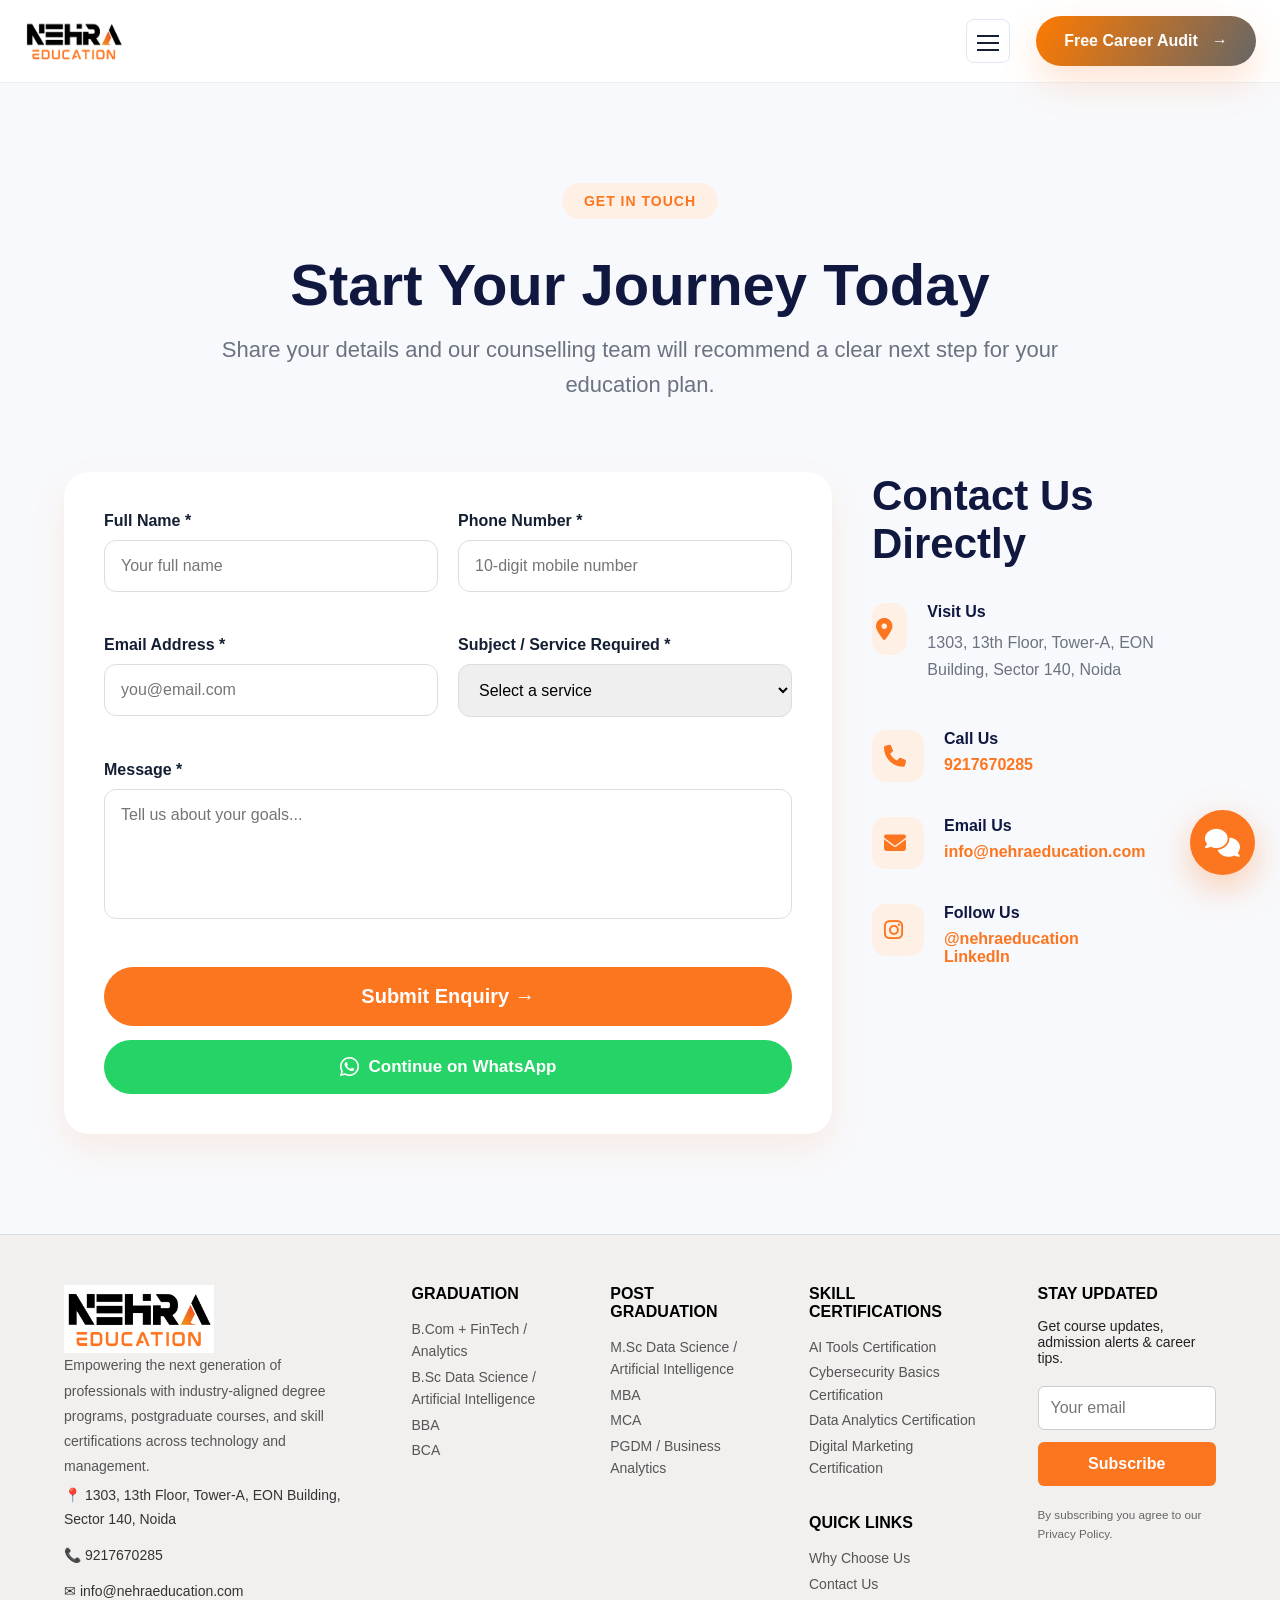
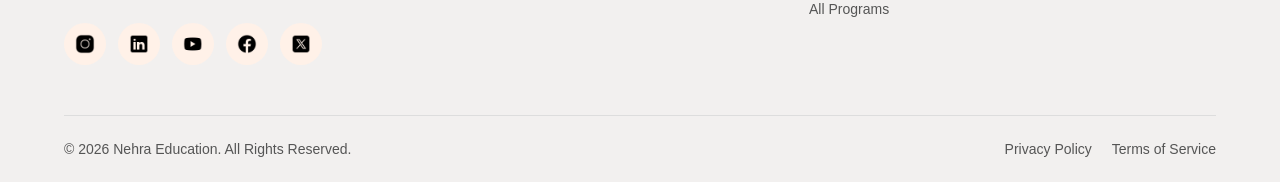
<file: Contact-us/index.html>
<!DOCTYPE html>
<html lang="en">
  <head>
    <meta charset="UTF-8" />
    <meta name="viewport" content="width=device-width, initial-scale=1.0" />
    <title>Contact Us | Nehra Education</title>
    <link rel="preconnect" href="https://images.unsplash.com" />
    <link rel="stylesheet" href="../css/styles.css" />
	<link rel="stylesheet" href="../css/con1001.css" />
	<link rel="stylesheet" href="https://cdnjs.cloudflare.com/ajax/libs/font-awesome/6.5.1/css/all.min.css">
      <link rel="stylesheet" href="../css/responsive.css" />
  </head>
  <body data-page="contact">
    <header class="site-header">
      <nav class="navbar" aria-label="Primary navigation">
        <a class="brand" href="../index.html" aria-label="Nehra Education">
			<img src="../images/logo.png" alt="logo" width="100">
		</a>
        <button class="menu-toggle" type="button" aria-label="Open menu" aria-expanded="false"><span></span><span></span><span></span></button>
        <div class="nav-links" id="navLinks">
          <a href="../India Online Admission/index.html" data-nav="online">India Online Admission</a>
          <a href="../India Campus Admission/index.html" data-nav="campus">India Campus Admission</a>
          <a href="../Abroad Admission/index.html" data-nav="abroad">Abroad Admission</a>
          <a href="../Career Guidance/index.html" data-nav="guidance">Career Guidance</a>
          <a href="../Why-us/index.html" data-nav="why">Why Us</a>
          <a href="../About-us/index.html" data-nav="about">About Us</a>
          <a href="index.html" data-nav="contact">Contact Us</a>
        </div>
        <div class="header-actions"><a class="audit-btn" href="index.html">Free Career Audit <span aria-hidden="true">&rarr;</span></a></div>
      </nav>
    </header>

    <main>
      <section class="contact-section">

    <!-- Center Heading -->

    <div class="section-heading">

        <span class="badge">GET IN TOUCH</span>

        <h2>Start Your Journey Today</h2>

        <p>
            Share your details and our counselling team will recommend a clear next step for your education plan.
        </p>

    </div>

    <div class="contact-container">

        <!-- Left Form -->

        <div class="form-box">

            <!-- Customer Enquiry Form -->
            <form id="enquiryForm" novalidate>

                <div class="form-row">

                    <div class="input-group">
                        <label for="fullName">Full Name <span aria-hidden="true">*</span></label>
                        <input type="text" id="fullName" name="fullName" placeholder="Your full name" autocomplete="name" required>
                        <small class="field-error" data-error-for="fullName"></small>
                    </div>

                    <div class="input-group">
                        <label for="phone">Phone Number <span aria-hidden="true">*</span></label>
                        <input type="tel" id="phone" name="phone" placeholder="10-digit mobile number" inputmode="tel" autocomplete="tel" required>
                        <small class="field-error" data-error-for="phone"></small>
                    </div>

                </div>

                <div class="form-row">

                    <div class="input-group">
                        <label for="email">Email Address <span aria-hidden="true">*</span></label>
                        <input type="email" id="email" name="email" placeholder="you@email.com" autocomplete="email" required>
                        <small class="field-error" data-error-for="email"></small>
                    </div>

                    <div class="input-group">
                        <label for="subject">Subject / Service Required <span aria-hidden="true">*</span></label>
                        <select id="subject" name="subject" required>
                            <option value="">Select a service</option>
                            <option>India Online Admission</option>
                            <option>India Campus Admission</option>
                            <option>Abroad Admission</option>
                            <option>Career Guidance</option>
                            <option>Free Career Audit</option>
                            <option>Other Enquiry</option>
                        </select>
                        <small class="field-error" data-error-for="subject"></small>
                    </div>

                </div>

                <div class="input-group">

                    <label for="message">Message <span aria-hidden="true">*</span></label>

                    <textarea id="message" name="message" placeholder="Tell us about your goals..." required></textarea>
                    <small class="field-error" data-error-for="message"></small>

                </div>

                <!-- Honeypot (spam protection) -->
                <input type="text" name="_honey" style="display:none" tabindex="-1" autocomplete="off">

                <button type="submit" id="submitBtn">
                    <span class="btn-label">Submit Enquiry →</span>
                    <span class="btn-spinner" aria-hidden="true"></span>
                </button>

                <!-- Live status region -->
                <div id="formStatus" class="form-status" role="status" aria-live="polite"></div>

                <!-- WhatsApp button shown after successful submission -->
                <a id="whatsappBtn" class="whatsapp-btn" href="https://wa.me/919217670285" target="_blank" rel="noopener" hidden>
                    <i class="fa-brands fa-whatsapp"></i>
                    Continue on WhatsApp
                </a>

            </form>

        </div>

        <!-- Right Contact -->

        <div class="contact-info">

            <h3>Contact Us Directly</h3>

            <div class="info-item">

                <div class="icon-box">
                    <i class="fa-solid fa-location-dot"></i>
                </div>

                <div>
                    <h4>Visit Us</h4>
                    <p>
                        1303, 13th Floor, Tower-A,
                        EON Building, Sector 140,
                        Noida
                    </p>
                </div>

            </div>

            <div class="info-item">

                <div class="icon-box">
                    <i class="fa-solid fa-phone"></i>
                </div>

                <div>
                    <h4>Call Us</h4>
                    <a href="tel:+919217670285">9217670285</a>
                </div>

            </div>

            <div class="info-item">

                <div class="icon-box">
                    <i class="fa-solid fa-envelope"></i>
                </div>

                <div>
                    <h4>Email Us</h4>
                    <a href="mailto:info@nehraeducation.com">
                        info@nehraeducation.com
                    </a>
                </div>

            </div>

            <div class="info-item">

                <div class="icon-box">
                    <i class="fa-brands fa-instagram"></i>
                </div>

                <div>
                    <h4>Follow Us</h4>
                    <a href="#">@nehraeducation</a><br>
                    <a href="#">LinkedIn</a>
                </div>

            </div>

        </div>

    </div>
</section>


<div>


<!-- ================= CHATBOT ================= -->

<div class="chatbot">

    <!-- Floating Button -->

    <div class="chat-toggle" id="chatToggle">

        <i class="fas fa-comments"></i>

    </div>

    <!-- Chat Window -->

    <div class="chat-window" id="chatWindow">

        <!-- Header -->

        <div class="chat-header">

            <div class="header-left">

                <div class="bot-avatar">

                    <i class="fas fa-robot"></i>

                </div>

                <div>

                    <h3>Nehra Education</h3>

                    <span>Online</span>

                </div>

            </div>

            <button id="closeChat">

                <i class="fas fa-times"></i>

            </button>

        </div>

        <!-- Chat Body -->

        <div class="chat-body" id="chatBody">

            <div class="bot-message">

                <div class="msg">

                    👋 Hello!

                    <br><br>

                    Welcome to <b>Nehra Education.</b>

                    <br><br>

                    How can i help you 😊?

                </div>

            </div>

        </div>

        <!-- Typing -->

        <div class="typing" id="typing">

            <span></span>

            <span></span>

            <span></span>

        </div>

        <!-- Input -->

        <div class="chat-input">

            <input
            type="text"
            id="userInput"
            placeholder="Type your message...">

            <button id="sendBtn">

                <i class="fas fa-paper-plane"></i>

            </button>

        </div>

    </div>

</div>
</div>
    </main>
    <footer class="footer">
    <div class="footer-container">

        <!-- Company Info -->
        <div class="footer-column company-info">
            <img src="../images/logo.png" alt="logo" width="150">

            <p>
                Empowering the next generation of professionals with
                industry-aligned degree programs, postgraduate courses,
                and skill certifications across technology and management.
            </p>

            <div class="contact-info">
                <p>📍 1303, 13th Floor, Tower-A, EON Building, Sector 140, Noida</p>
                <p>📞 <a href="tel:+919217670285">9217670285</a></p>
				<p>✉ <a href="mailto:info@nehraeducation.com">info@nehraeducation.com</a></p>
            </div>

            <div class="social-icons">
				<a href="https://www.instagram.com/nehraeducation?igsh=MWdvMzFmZ3Vqd3J1ag=="><img src="../images/logo/instagram.png" alt="Instagram"></a>
				<a href="https://www.linkedin.com/company/nehraeducation/"><img src="../images/logo/linkedin.png" alt="LinkedIn"></a>
				<a href="#"><img src="../images/logo/youtube.png" alt="YouTube"></a>
				<a href="#"><img src="../images/logo/facebook.png" alt="Facebook"></a>
				<a href="#"><img src="../images/logo/twitter.png" alt="Twitter"></a>
			</div>
        </div>

        <!-- Graduation -->
        <div class="footer-column">
            <h3>GRADUATION</h3>
            <ul>
                <li>B.Com + FinTech / Analytics</li>
                <li>B.Sc Data Science / Artificial Intelligence</li>
                <li>BBA</li>
                <li>BCA</li>
            </ul>
        </div>

        <!-- Post Graduation -->
        <div class="footer-column">
            <h3>POST GRADUATION</h3>
            <ul>
                <li>M.Sc Data Science / Artificial Intelligence</li>
                <li>MBA</li>
                <li>MCA</li>
                <li>PGDM / Business Analytics</li>
            </ul>
        </div>

        <!-- Skill Certifications -->
        <div class="footer-column">
            <h3>SKILL CERTIFICATIONS</h3>
            <ul>
                <li>AI Tools Certification</li>
                <li>Cybersecurity Basics Certification</li>
                <li>Data Analytics Certification</li>
                <li>Digital Marketing Certification</li>
            </ul>

            <h3 class="quick-title">QUICK LINKS</h3>
            <ul>
                <li><a href="../Why-us/index.html">Why Choose Us</a></li>
                <li><a href="#">Contact Us</a></li>
                <li><a href="#">All Programs</a></li>
            </ul>
        </div>

        <!-- Newsletter -->
        <div class="footer-column">
            <h3>STAY UPDATED</h3>

            <p>
                Get course updates, admission alerts & career tips.
            </p>

            <form class="newsletter-form">
                <input type="email" placeholder="Your email">
                <button type="submit">Subscribe</button>
            </form>

            <small>
                By subscribing you agree to our Privacy Policy.
            </small>
        </div>

    </div>

    <div class="footer-bottom">
        <p>© 2026 Nehra Education. All Rights Reserved.</p>

        <div class="footer-links">
            <a href="#">Privacy Policy</a>
            <a href="#">Terms of Service</a>
        </div>
    </div>
	
	</footer>
	<div class="toast" id="toast" role="status" aria-live="polite"></div>
    <script src="../js/script.js"></script>
    <script src="../js/chatbot.js"></script>
	<script>
		*{
    margin:0;
    padding:0;
    box-sizing:border-box;
}

.admission-section{
    padding:100px 5%;
    background:#f8f9fc;
}

.admission-container{
    max-width:1400px;
    margin:auto;
    display:flex;
    align-items:center;
    gap:60px;
}

/* LEFT */

.admission-left{
    flex:1;
}

.badge{
    display:inline-block;
    background:#fff0e6;
    color:#ff6b00;
    padding:10px 22px;
    border-radius:30px;
    font-size:13px;
    font-weight:600;
    margin-bottom:25px;
}

.admission-left h2{
    font-size:78px;
    line-height:1;
    color:#131d3a;
    margin-bottom:25px;
    font-weight:800;
}

.admission-left p{
    font-size:28px;
    color:#5b6b86;
    line-height:1.6;
    margin-bottom:35px;
}

.service-tags{
    display:flex;
    flex-wrap:wrap;
    gap:15px;
}

.service-tags span{
    background:#eef2f8;
    border:1px solid #d9e1ee;
    padding:15px 25px;
    border-radius:40px;
    font-size:20px;
    font-weight:600;
    color:#24385b;
}

/* RIGHT */

.admission-right{
    flex:1;
    background:#fff;
    padding:40px;
    border-radius:25px;
    box-shadow:0 15px 40px rgba(252,117,31,0.10);
}

.form-row{
    display:flex;
    gap:20px;
    margin-bottom:20px;
}

.input-group{
    flex:1;
}

.input-group label{
    display:block;
    margin-bottom:8px;
    font-weight:600;
    color:#131d3a;
}

input,
select,
textarea{
    width:100%;
    padding:16px;
    border:1px solid #d9dee7;
    border-radius:12px;
    font-size:16px;
}

textarea{
    height:120px;
    resize:none;
    margin-bottom:20px;
}

button{
    width:100%;
    border:none;
    background:#ff6b00;
    color:#fff;
    padding:18px;
    border-radius:50px;
    font-size:20px;
    font-weight:600;
    cursor:pointer;
    transition:.3s;
}

button:hover{
    background:#e85f00;
}

.contact-box{
    margin-top:30px;
    border-top:1px solid #eee;
    padding-top:25px;
}

.contact-item{
    margin-bottom:15px;
    font-size:17px;
    color:#555;
}

.contact-item a{
    color:#ff6b00;
    text-decoration:none;
    font-weight:600;
}

/* RESPONSIVE */

@media(max-width:992px){

    .admission-container{
        flex-direction:column;
    }

    .admission-left h2{
        font-size:55px;
    }

    .admission-left p{
        font-size:22px;
    }

    .form-row{
        flex-direction:column;
    }
}

@media(max-width:576px){

    .admission-left h2{
        font-size:42px;
    }

    .admission-left p{
        font-size:18px;
    }

    .service-tags span{
        font-size:14px;
        padding:12px 18px;
    }

    .admission-right{
        padding:25px;
    }
}
<script>
document.getElementById("enquiryForm")
.addEventListener("submit", function(e){

    e.preventDefault();

    alert("Thank you! Our counsellor will contact you shortly.");

    this.reset();

});
</script>

	</script>
  </body>
</html>
</file>
<file: css/styles.css>
:root {
  --ink: #151f33;
  --muted: #687386;
  --soft: #f4f7fd;
  --paper: #ffffff;
  --line: #dfe6f1;
  --blue: #2f63ee;
  --blue-dark: #244aa8;
  --cyan: #0699c7;
  --purple: #671d73;
  --violet: #8b42ef;
  --mint: #17b59a;
  --orange: #f27b2f;
  --rose: #ef4b71;
  --shadow: 0 22px 48px rgba(32, 45, 76, 0.13);
  --radius: 8px;
}

* {
  box-sizing: border-box;
}

html {
  scroll-behavior: smooth;
}

body {
  margin: 0;
  color: var(--ink);
  background: #ffffff;
  font-family: Inter, ui-sans-serif, system-ui, -apple-system, BlinkMacSystemFont, "Segoe UI", sans-serif;
}

*{
    margin:0;
    padding:0;
    box-sizing:border-box;
}

.footer{
    background:#F2F0EF;
    color:#222;
    padding:50px 5% 25px;
    border-top:1px solid #ddd;
	font-size:14px;
}

.footer-container{
    display:grid;
    grid-template-columns:2fr 1fr 1fr 1.2fr 1.2fr;
    gap:50px;
}

.footer-logo{
    width:220px;
    margin-bottom:25px;
}

.company-info p{
    line-height:1.8;
    color:#555;
    margin-bottom:5px;
}

.contact-info p{
    margin-bottom:12px;
    line-height:1.7;
	color:#333;
}

.contact-info i{
    color:#ff6b00;
    margin-right:8px;
    width:20px;
}

.contact-info a{
    text-decoration:none;
    color:#333;
    transition:.3s;
}

.contact-info a:hover{
    color:#ff7a00;
}

.footer-column h3{
    font-size:16px;
    margin-bottom:15px;
    color:#000;
    font-weight:700;
}

.footer-column ul{
    list-style:none;
}

.footer-column ul li{
    margin-bottom:3px;
    line-height:1.6;
    color:#555;
}

.footer-column ul li a{
    text-decoration:none;
    color:#555;
    transition:.3s;
}

.footer-column ul li a:hover{
    color:#ff7a00;
}

.quick-title{
    margin-top:35px;
}
.social-icons{
    display:flex;
    gap:12px;
    margin-top:20px;
}

.social-icons a{
    width:42px;
    height:42px;
    border-radius:50%;
    background:#fff1e8;
    color:#ff6b00;
    display:flex;
    align-items:center;
    justify-content:center;
    text-decoration:none;
    font-size:18px;
    transition:all .4s ease;
}

.social-icons a:hover{
    background:#ff6b00;
    color:#fff;
    transform:translateY(-5px) rotate(360deg);
    box-shadow:0 10px 25px rgba(255,107,0,.25);
}
.social-icons img{
    width:20px;
    height:20px;
}

.newsletter-form{
    margin:20px 0;
}

.newsletter-form input{
    width:100%;
    padding:12px;
    border:1px solid #ccc;
    border-radius:6px;
    margin-bottom:12px;
    outline:none;
}

.newsletter-form button{
    width:100%;
    padding:13px;
    border:none;
    background:#FC751F;
    color:#fff;
    border-radius:6px;
    cursor:pointer;
    font-size:16px;
    font-weight:600;
}

.newsletter-form button:hover{
    background:#FFA64D;
}

.footer-column small{
    color:#666;
    line-height:1.6;
}

.footer-bottom{
    margin-top:50px;
    padding-top:25px;
    border-top:1px solid #ddd;
    display:flex;
    justify-content:space-between;
    align-items:center;
    flex-wrap:wrap;
    gap:15px;
}

.footer-bottom p{
    color:#555;
}

.footer-links{
    display:flex;
    gap:20px;
}

.footer-links a{
    text-decoration:none;
    color:#555;
}

.footer-links a:hover{
    color:#ff7a00;
}

/* Responsive */
@media(max-width:991px){
    .footer-container{
        grid-template-columns:1fr 1fr;
    }
}

@media(max-width:768px){
    .footer-container{
        grid-template-columns:1fr;
    }

    .footer-bottom{
        flex-direction:column;
        text-align:center;
    }
}


/* ==========================
   PARTNERS SECTION
========================== */

.partners-section{
    background:#ffffff;
    padding:70px 0;
    overflow:hidden;
}

/* Container for side spacing */

.partners-container{
    max-width:1400px;
    margin:auto;
    padding:0 40px;
}

/* Heading */

.section-title{
    text-align:center;
    margin-bottom:50px;
}

.section-title h2{
    font-size:38px;
    font-weight:600;
    color:#111;
    line-height:1.3;
}

/* ==========================
   LOGO SLIDER
========================== */

.slider{
    width:100%;
    overflow:hidden;
    position:relative;
}

.slide-track{
    display:flex;
    align-items:center;
    width:calc(250px * 12);
    animation: scroll 30s linear infinite;
}

.slide{
    width:250px;
    display:flex;
    justify-content:center;
    align-items:center;
}

.slide img{
    max-width:180px;
    height:80px;
    object-fit:contain;
    transition:0.3s ease;
    filter: grayscale(100%);
}

.slide img:hover{
    filter: grayscale(0%);
    transform:scale(1.05);
}

/* Infinite Smooth Animation */

@keyframes scroll{

    0%{
        transform:translateX(0);
    }

    100%{
        transform:translateX(calc(-250px * 6));
    }
}

/* ==========================
   MOBILE RESPONSIVE
========================== */

@media(max-width:768px){

    .partners-container{
        padding:0 20px;
    }

    .section-title h2{
        font-size:26px;
    }

    .slide{
        width:180px;
    }

    .slide img{
        max-width:130px;
        height:60px;
    }

    .slide-track{
        animation: scroll 20s linear infinite;
    }
}


.audit-btn{
    transition: all 0.3s ease;
}

.audit-btn span{
    display:inline-block;
    transition: transform 0.3s ease;
}

.audit-btn:hover{
    transform: translateY(-4px);
}

.audit-btn:hover span{
    transform: translateX(5px);
}

.primary-link{
    transition: all 0.3s ease;
}

.primary-link span{
    display:inline-block;
    transition: transform 0.3s ease;
}

.primary-link:hover{
    transform: translateY(-4px);
}

.primary-link:hover span{
    transform: translateX(5px);
}

button,
input,
select,
textarea {
  font: inherit;
}

a {
  color: inherit;
  text-decoration: none;
}

img {
  display: block;
  max-width: 100%;
}

.site-header {
  position: sticky;
  top: 0;
  z-index: 40;
  background: rgba(255, 255, 255, 0.95);
  border-bottom: 1px solid #eef1f6;
  backdrop-filter: blur(18px);
}

.navbar {
  display: flex;
  align-items: center;
  gap: 26px;
  width: min(1530px, calc(100% - 48px));
  min-height: 92px;
  margin: 0 auto;
}

.brand {
  display: inline-flex;
  align-items: center;
  gap: 10px;
  flex: 0 0 auto;
}

.brand-mark {
  position: relative;
  width: 42px;
  height: 42px;
  border: 3px solid #ff2947;
  transform: rotate(45deg);
}

.brand-mark::before,
.brand-mark::after {
  position: absolute;
  left: 4px;
  right: 4px;
  height: 3px;
  content: "";
  background: var(--blue);
  transform: rotate(-27deg);
}

.brand-mark::before {
  top: 13px;
}

.brand-mark::after {
  top: 22px;
}

.brand-name {
  color: #21418f;
  font-size: 29px;
  font-weight: 900;
  letter-spacing: 0;
}

.nav-links {
  display: flex;
  align-items: center;
  justify-content: center;
  gap: clamp(12px, 1.15vw, 24px);
  flex: 1 1 auto;
}

.nav-links a {
  position: relative;
  color: #202a40;
  font-size: 15px;
  font-weight: 700;
  white-space: nowrap;
}

.nav-links a:hover,
.nav-links a.active {
  color: #FC751F;
}

.nav-links a.active::after {
  position: absolute;
  right: 0;
  bottom: -10px;
  left: 0;
  height: 3px;
  content: "";
  background: #f27b2f;
  border-radius: 999px;
}

.header-actions {
  display: flex;
  align-items: center;
  gap: 16px;
  flex: 0 0 auto;
}

.audit-btn,
.login-btn,
.primary-link,
.secondary-link,
.site-footer a {
  display: inline-flex;
  align-items: center;
  justify-content: center;
  min-height: 50px;
  border-radius: 999px;
  font-weight: 800;
}

.audit-btn,
.primary-link {
  gap: 14px;
  min-width: 220px;
  padding: 0 24px;
  color: #ffffff;
  background: linear-gradient(120deg, #ff7a00, #666666);
  box-shadow: 0 16px 38px rgba(252, 117, 31, 0.20);
}

.login-btn,
.secondary-link {
  min-width: 104px;
  padding: 0 22px;
  color: #252f44;
  background: #ffffff;
  border: 1px solid var(--line);
}

.menu-toggle {
  display: none;
  width: 44px;
  height: 44px;
  padding: 10px;
  background: #ffffff;
  border: 1px solid var(--line);
  border-radius: var(--radius);
  cursor: pointer;
}

.menu-toggle span {
  display: block;
  width: 100%;
  height: 2px;
  margin: 5px 0;
  background: var(--ink);
}

.home-hero {
  min-height: 390px;
  overflow: hidden;
  background:
    radial-gradient(circle at 52% 18%, rgba(58, 96, 178, 0.14), transparent 24%),
    linear-gradient(180deg, #f4f7fd 0%, #ffffff 74%);
}

.hero-inner {
  width: min(1160px, calc(100% - 40px));
  margin: 0 auto;
  padding: 46px 0 32px;
  text-align: center;
}

.eyebrow {
  margin: 0 0 12px;
  color: #ff7a00;
  font-size: 13px;
  font-weight: 900;
  letter-spacing: 0;
  text-transform: uppercase;
}

.home-hero h1 {
  max-width: 1120px;
  margin: 0 auto;
  color: #121c30;
  font-size: clamp(48px, 5.2vw, 70px);
  font-weight: 900;
  line-height: 1.08;
  letter-spacing: 0;
}

.home-hero h1 span {
  color: #ff7a00;
}

.hero-copy {
  max-width: 850px;
  margin: 18px auto 28px;
  color: var(--muted);
  font-size: clamp(18px, 2vw, 24px);
  line-height: 1.45;
}

.search-panel {
  display: grid;
  grid-template-columns: minmax(240px, 1fr) 220px 128px;
  gap: 10px;
  align-items: center;
  width: min(1030px, 100%);
  min-height: 74px;
  margin: 0 auto;
  padding: 7px 8px 7px 26px;
  background: #ffffff;
  border: 1px solid #e2e7f0;
  border-radius: 999px;
  box-shadow: var(--shadow);
}

.location-field {
  display: flex;
  align-items: center;
  gap: 18px;
  min-width: 0;
}

.pin-icon {
  display: inline-flex;
  width: 30px;
  height: 30px;
  color: #9ba5b5;
  flex: 0 0 auto;
}

.pin-icon svg {
  width: 100%;
  height: 100%;
  fill: none;
  stroke: currentColor;
  stroke-width: 2.1;
}

.search-panel input,
.search-panel select {
  width: 100%;
  min-width: 0;
  color: var(--ink);
  background: transparent;
  border: 0;
  outline: 0;
  font-size: 20px;
  font-weight: 700;
}

.search-panel input::placeholder {
  color: #9aa4b3;
}

.type-field {
  padding-left: 18px;
  border-left: 1px solid var(--line);
}

.search-panel button,
.planner-card button,
.contact-form button {
  min-height: 56px;
  color: #ffffff;
  background: #ff7a00;
  border: 0;
  border-radius: 999px;
  cursor: pointer;
  font-size: 18px;
  font-weight: 850;
}

.city-row {
  display: flex;
  flex-wrap: wrap;
  align-items: center;
  justify-content: center;
  gap: 12px 14px;
  margin-top: 34px;
}

.city-row strong {
  color: #99a2b3;
  font-size: 15px;
  text-transform: uppercase;
}

.city-row button {
  min-height: 32px;
  padding: 0 22px;
  color: #4d5869;
  background: #ffffff;
  border: 1px solid #dce2ec;
  border-radius: 999px;
  box-shadow: 0 8px 17px rgba(33, 44, 68, 0.09);
  cursor: pointer;
  font-size: 15px;
}

.mentor-rail {
  width: 100%;
  overflow: hidden;
  padding: 12px 0 30px;
  background: #ffffff;
  mask-image: linear-gradient(90deg, transparent 0, #000000 8%, #000000 92%, transparent 100%);
}

.mentor-track {
  display: flex;
  align-items: center;
  justify-content: center;
  gap: clamp(42px, 5.8vw, 95px);
  min-width: 1530px;
}

.mentor-card {
  display: flex;
  align-items: center;
  gap: 14px;
  min-width: 230px;
}

.mentor-card img {
  width: 58px;
  height: 58px;
  border: 3px solid #ffffff;
  border-radius: 50%;
  box-shadow: 0 8px 24px rgba(34, 46, 75, 0.14);
  object-fit: cover;
}

.mentor-card h2 {
  margin: 0 0 6px;
  color: #30384a;
  font-size: 16px;
}

.mentor-card span {
  display: inline-flex;
  align-items: center;
  gap: 8px;
  padding: 3px 8px;
  color: #3861b8;
  background: #fffdf7;
  border: 1px solid #e8dfd2;
  border-radius: 6px;
  font-size: 12px;
  font-weight: 800;
}

.mentor-card b {
  color: #f8b400;
}

.faded {
  opacity: 0.28;
}

.audience-section {
  width: min(1540px, calc(100% - 48px));
  margin: 0 auto;
  padding-bottom: 74px;
}

.audience-tabs {
  display: flex;
  align-items: center;
  justify-content: center;
  gap: 14px;
  width: min(640px, 100%);
  min-height: 68px;
  margin: 0 auto 30px;
  padding: 8px;
  background: #ffffff;
  border: 1px solid var(--line);
  border-radius: 999px;
  box-shadow: 0 17px 38px rgba(32, 45, 76, 0.14);
}

.tab {
  min-width: 180px;
  min-height: 50px;
  color: #253047;
  background: transparent;
  border: 0;
  border-radius: 999px;
  cursor: pointer;
  font-size: 16px;
  font-weight: 900;
  text-transform: uppercase;
}

.tab.active {
  color: #ffffff;
  background: #FC751F;
}

.service-grid {
  display: grid;
  grid-template-columns: repeat(6, minmax(0, 1fr));
  gap: 20px;
}

.service-card {
  position: relative;
  display: grid;
  justify-items: center;
  align-content: center;
  min-height: 176px;
  padding: 32px 18px 22px;
  background: var(--paper);
  border: 1px solid #dfe5ee;
  border-radius: 16px;
  box-shadow: 0 18px 38px rgba(32, 45, 76, 0.08);
  text-align: center;
  transition: transform 180ms ease, box-shadow 180ms ease;
}

.service-card:hover {
  transform: translateY(-4px);
  box-shadow: 0 24px 52px rgba(32, 45, 76, 0.14);
}

.service-card.is-hidden {
  display: none;
}

.pill {
  position: absolute;
  top: 12px;
  right: 12px;
  padding: 5px 10px;
  color: #8aa0d6;
  background: #ffffff;
  border: 1px solid #e7ebf2;
  border-radius: 999px;
  box-shadow: 0 7px 15px rgba(32, 45, 76, 0.08);
  font-size: 12px;
  font-weight: 800;
}

.service-icon {
  display: grid;
  width: 48px;
  height: 48px;
  place-items: center;
  margin-bottom: 14px;
  border-radius: 17px;
  font-size: 14px;
  font-weight: 950;
  box-shadow: 0 7px 16px rgba(32, 45, 76, 0.13);
}

.blue {
  color: #2563eb;
  background: #dbeafe;
}

.violet {
  color: #9333ea;
  background: #f1ddff;
}

.mint {
  color: #0f9f8d;
  background: #ccfbf1;
}

.sky {
  color: #0284c7;
  background: #d7f1ff;
}

.orange {
  color: #ea580c;
  background: #ffedd5;
}

.rose {
  color: #e11d48;
  background: #ffe0ea;
}

.service-card h2 {
  margin: 0 0 8px;
  color: #384153;
  font-size: 18px;
}

.service-card p {
  margin: 0;
  color: var(--muted);
  font-size: 13px;
  line-height: 1.45;
}

.empty-result {
  margin: 22px 0 0;
  color: #d33554;
  font-weight: 800;
  text-align: center;
}

.planner-band,
.split-showcase,
.page-hero,
.page-section,
.process-section,
.contact-layout {
  width: min(1180px, calc(100% - 48px));
  margin: 0 auto 74px;
}

.planner-band {
  display: grid;
  grid-template-columns: 0.8fr 1.2fr;
  gap: 28px;
  align-items: center;
  padding: 38px;
  background: #faf3ed;
  border: 1px solid #f0e4da;
  border-radius: 18px;
}

.planner-copy h2,
.split-showcase h2,
.page-hero h1,
.section-heading h2,
.process-section h2,
.contact-copy h1,
.about-copy h2 {
  margin: 0;
  color: #172033;
  font-size: clamp(34px, 3.8vw, 58px);
  line-height: 1.08;
  letter-spacing: 0;
}

.planner-copy p:last-child,
.split-showcase p,
.page-hero p,
.about-copy p,
.contact-copy p {
  color: var(--muted);
  font-size: 18px;
  line-height: 1.7;
}

.planner-card {
  display: grid;
  grid-template-columns: 1fr 1fr 150px;
  gap: 16px;
  align-items: center;
  padding: 22px;
  background: #ffffff;
  border: 1px solid #f0e4da;
  border-radius: 16px;
  box-shadow: 0 18px 38px rgba(104, 31, 115, 0.1);
}

.planner-card label,
.contact-form label {
  display: grid;
  gap: 7px;
}

.planner-card span,
.contact-form span {
  color: var(--muted);
  font-size: 13px;
  font-weight: 800;
}

.planner-card select {
  min-width: 0;
  color: var(--ink);
  background: transparent;
  border: 0;
  outline: 0;
  font-size: 18px;
  font-weight: 850;
}

.planner-card button {
  background: var(--purple);
}

.split-showcase {
  display: grid;
  grid-template-columns: 0.9fr 1.1fr;
  gap: 44px;
  align-items: center;
  padding: 38px;
  background: #f3f7ff;
  border: 1px solid #e1e9f8;
  border-radius: 18px;
}

.split-showcase img,
.page-hero img {
  width: 100%;
  height: 300px;
  border-radius: 16px;
  object-fit: cover;
  box-shadow: var(--shadow);
}

.stats-row {
  display: grid;
  grid-template-columns: repeat(3, 1fr);
  gap: 14px;
  margin-top: 26px;
}

.stats-row div {
  display: grid;
  gap: 4px;
  padding: 16px;
  background: #ffffff;
  border: 1px solid var(--line);
  border-radius: 12px;
}

.stats-row strong {
  color: #FC751F	;
  font-size: 28px;
}

.stats-row span {
  color: var(--muted);
  font-size: 13px;
  font-weight: 800;
}

.page-hero {
  display: grid;
  grid-template-columns: 0.95fr 1.05fr;
  gap: 44px;
  align-items: center;
  padding-top: 58px;
}

.page-hero.compact {
  padding-top: 66px;
}

.page-hero p {
  max-width: 650px;
}

.hero-actions {
  display: flex;
  flex-wrap: wrap;
  gap: 14px;
  margin-top: 26px;
}

.page-section {
  padding: 44px;
  background: #ffffff;
  border: 1px solid var(--line);
  border-radius: 18px;
  box-shadow: 0 18px 38px rgba(32, 45, 76, 0.07);
}

.section-heading {
  max-width: 720px;
  margin-bottom: 28px;
}

.detail-grid {
  display: grid;
  grid-template-columns: repeat(3, minmax(0, 1fr));
  gap: 18px;
}

.detail-grid.four {
  grid-template-columns: repeat(4, minmax(0, 1fr));
}

.detail-grid article {
  padding: 24px;
  background: #f8fbff;
  border: 1px solid var(--line);
  border-radius: 16px;
}

.detail-grid span {
  display: grid;
  width: 44px;
  height: 44px;
  place-items: center;
  margin-bottom: 16px;
  color: var(--blue);
  background: #e7efff;
  border-radius: 14px;
  font-weight: 950;
}

.detail-grid h3 {
  margin: 0 0 10px;
  color: #253047;
  font-size: 21px;
}

.detail-grid p {
  margin: 0;
  color: var(--muted);
  line-height: 1.65;
}

.process-section {
  padding: 40px;
  color: #ffffff;
  background: #121c30;
  border-radius: 18px;
}

.process-section h2 {
  color: #ffffff;
  margin-bottom: 26px;
}

.process-list {
  display: grid;
  grid-template-columns: repeat(3, minmax(0, 1fr));
  gap: 18px;
}

.process-list div {
  padding: 24px;
  background: rgba(255, 255, 255, 0.08);
  border: 1px solid rgba(255, 255, 255, 0.14);
  border-radius: 16px;
}

.process-list strong {
  font-size: 19px;
}

.process-list p {
  color: rgba(255, 255, 255, 0.72);
  line-height: 1.6;
}

.contact-layout {
  display: grid;
  grid-template-columns: 0.85fr 1.15fr;
  gap: 44px;
  align-items: start;
  padding-top: 58px;
}

.contact-points {
  display: flex;
  flex-wrap: wrap;
  gap: 10px;
  margin-top: 24px;
}

.contact-points span {
  padding: 10px 14px;
  color: #384153;
  background: #f4f7fd;
  border: 1px solid var(--line);
  border-radius: 999px;
  font-weight: 750;
}

.contact-form {
  display: grid;
  gap: 16px;
  padding: 28px;
  background: #ffffff;
  border: 1px solid var(--line);
  border-radius: 18px;
  box-shadow: var(--shadow);
}

.contact-form input,
.contact-form select,
.contact-form textarea {
  width: 100%;
  min-height: 52px;
  padding: 12px 14px;
  color: var(--ink);
  background: #f7f9fc;
  border: 1px solid var(--line);
  border-radius: var(--radius);
  outline: 0;
  font-weight: 700;
  resize: vertical;
}

.contact-form textarea {
  min-height: 110px;
}

.site-footer {
  display: flex;
  align-items: center;
  justify-content: space-between;
  gap: 24px;
  width: min(1530px, calc(100% - 48px));
  margin: 30px auto 0;
  padding: 28px 0 36px;
  border-top: 1px solid var(--line);
}

.site-footer strong {
  color: #21418f;
  font-size: 24px;
}

.site-footer p {
  margin: 6px 0 0;
  color: var(--muted);
}

.site-footer a {
  min-width: 170px;
  color: #ffffff;
  background: var(--purple);
}

.toast {
  position: fixed;
  left: 50%;
  bottom: 24px;
  z-index: 60;
  max-width: min(560px, calc(100% - 32px));
  padding: 14px 18px;
  color: #ffffff;
  background: #172033;
  border-radius: 999px;
  box-shadow: var(--shadow);
  opacity: 0;
  pointer-events: none;
  transform: translate(-50%, 12px);
  transition: 180ms ease;
}

.toast.show {
  opacity: 1;
  transform: translate(-50%, 0);
}

@media (max-width: 1480px) {
  .menu-toggle {
    display: block;
    margin-left: auto;
  }

  .navbar {
    min-height: 82px;
  }

  .nav-links {
    position: absolute;
    top: 82px;
    left: 24px;
    right: 24px;
    display: none;
    flex-direction: column;
    align-items: stretch;
    gap: 0;
    padding: 12px;
    background: #ffffff;
    border: 1px solid var(--line);
    border-radius: 16px;
    box-shadow: var(--shadow);
  }

  .nav-links.open {
    display: flex;
  }

  .nav-links a {
    padding: 13px 14px;
  }

  .nav-links a.active::after {
    display: none;
  }
}

@media (max-width: 1180px) {
  .header-actions {
    display: none;
  }

  .search-panel,
  .planner-card,
  .planner-band,
  .split-showcase,
  .page-hero,
  .contact-layout {
    grid-template-columns: 1fr;
  }

  .type-field {
    padding: 12px 0 0;
    border-top: 1px solid var(--line);
    border-left: 0;
  }

  .service-grid,
  .detail-grid,
  .detail-grid.four,
  .process-list {
    grid-template-columns: repeat(2, minmax(0, 1fr));
  }

  .search-panel {
    border-radius: 28px;
    padding: 18px;
  }
}

@media (max-width: 760px) {
  .navbar,
  .audience-section,
  .planner-band,
  .split-showcase,
  .page-hero,
  .page-section,
  .process-section,
  .contact-layout,
  .site-footer {
    width: min(100% - 28px, 1180px);
  }

  .brand-name {
    font-size: 23px;
  }

  .brand-mark {
    width: 34px;
    height: 34px;
  }

  .home-hero h1 {
    font-size: 40px;
  }

  .hero-inner {
    width: min(100% - 28px, 1160px);
    padding-top: 34px;
  }

  .search-panel input,
  .search-panel select {
    font-size: 17px;
  }

  .mentor-rail {
    mask-image: none;
  }

  .mentor-track {
    justify-content: flex-start;
    min-width: 0;
    padding: 0 16px;
    overflow-x: auto;
  }

  .audience-tabs {
    justify-content: flex-start;
    overflow-x: auto;
  }

  .tab {
    min-width: 142px;
    font-size: 14px;
  }

  .service-grid,
  .detail-grid,
  .detail-grid.four,
  .process-list,
  .stats-row {
    grid-template-columns: 1fr;
  }

  .planner-band,
  .split-showcase,
  .page-section,
  .process-section {
    padding: 24px;
  }

  .page-hero {
    padding-top: 38px;
  }

  .page-hero img,
  .split-showcase img {
    height: 300px;
  }

  .site-footer {
    flex-direction: column;
    align-items: flex-start;
  }
}
</file>
<file: css/responsive.css>
/* =========================================================
   GLOBAL RESPONSIVE OVERRIDES
   Loaded LAST on every page. Adds fluid behaviour without
   changing the desktop design.
   Breakpoints:
     - Desktop wide  : 1920px+
     - Laptop        : <= 1366px
     - Tablet        : <= 1024px / <= 768px
     - Mobile        : <= 480px / <= 360px
   ========================================================= */

/* ---------- Universal safety ---------- */
html, body { max-width: 100%; overflow-x: hidden; }
img, video, iframe, svg { max-width: 100%; height: auto; }
* { min-width: 0; }

/* Any raw <table> becomes horizontally scrollable on small screens */
.table-wrap, .table-responsive { width: 100%; overflow-x: auto; -webkit-overflow-scrolling: touch; }
@media (max-width: 768px) {
  table { display: block; width: 100%; overflow-x: auto; -webkit-overflow-scrolling: touch; white-space: nowrap; }
}

/* ---------- Mobile hamburger menu ---------- */
@media (max-width: 1024px) {
  .navbar { flex-wrap: wrap; gap: 12px; min-height: 72px; width: min(1530px, calc(100% - 24px)); }
  .brand img { width: 80px; }
  .menu-toggle { display: inline-block; margin-left: auto; order: 2; }
  .header-actions { order: 3; }
  .nav-links {
    order: 4;
    flex-basis: 100%;
    flex-direction: column;
    align-items: stretch;
    gap: 0;
    max-height: 0;
    overflow: hidden;
    transition: max-height .35s ease;
    background: #fff;
    border-top: 1px solid #eef1f6;
  }
  .nav-links.open { max-height: 720px; padding: 8px 0 12px; }
  .nav-links a {
    padding: 12px 8px;
    border-bottom: 1px solid #f0f2f7;
    font-size: 15px;
    white-space: normal;
  }
  .nav-links a.active::after { display: none; }
  .header-actions .audit-btn,
  .header-actions .login-btn { min-width: 0; padding: 0 16px; height: 42px; min-height: 42px; font-size: 13px; }
}

@media (max-width: 640px) {
  .header-actions .audit-btn span { display: none; }
  .header-actions .audit-btn,
  .header-actions .login-btn { padding: 0 12px; font-size: 12px; }
}

/* ---------- Hero + search panel ---------- */
@media (max-width: 900px) {
  .home-hero { min-height: 0; }
  .hero-inner { padding: 32px 0 24px; }
  .home-hero h1 { font-size: clamp(30px, 6vw, 44px) !important; }
  .hero-copy { font-size: clamp(15px, 2.4vw, 18px) !important; }
  .search-panel {
    grid-template-columns: 1fr;
    border-radius: 20px;
    padding: 14px;
    gap: 12px;
    min-height: 0;
  }
  .type-field { padding-left: 0; border-left: 0; border-top: 1px solid var(--line); padding-top: 12px; }
  .search-panel input,
  .search-panel select { font-size: 16px; }
  .search-panel button { width: 100%; min-height: 48px; }
}

/* ---------- Generic grid collapse ---------- */
@media (max-width: 1024px) {
  .admission-grid,
  .features-grid,
  .service-grid,
  .cards-grid,
  .detail-grid,
  .stats-row,
  .counter-container,
  .why-grid,
  .plan-grid,
  .career-grid,
  .team-grid,
  .founder-container,
  .contact-container,
  .form-row { grid-template-columns: repeat(2, minmax(0, 1fr)) !important; gap: 20px; }
}
@media (max-width: 640px) {
  .admission-grid,
  .features-grid,
  .service-grid,
  .cards-grid,
  .detail-grid,
  .stats-row,
  .counter-container,
  .why-grid,
  .plan-grid,
  .career-grid,
  .team-grid,
  .founder-container,
  .contact-container,
  .form-row { grid-template-columns: 1fr !important; }
  .founder-container, .contact-container { display: flex; flex-direction: column; }
}

/* ---------- Forms ---------- */
@media (max-width: 768px) {
  form, .form-box, .contact-form, .planner-card {
    width: 100% !important;
    max-width: 100% !important;
  }
  input, select, textarea, button {
    max-width: 100%;
    width: 100%;
    box-sizing: border-box;
    font-size: 16px; /* prevents iOS zoom */
  }
  .form-row { display: flex; flex-direction: column; gap: 12px; }
  .hero-actions { flex-direction: column; align-items: stretch; }
  .hero-actions .primary-link,
  .hero-actions .secondary-link,
  .audit-btn { width: 100%; min-width: 0; }
}

/* ---------- Sections spacing / typography ---------- */
@media (max-width: 1024px) {
  section { padding-left: 20px; padding-right: 20px; }
  .partners-container,
  .admission-container,
  .contact-container,
  .content-area,
  .counter-container { padding-left: 16px; padding-right: 16px; }
}
@media (max-width: 640px) {
  h1 { font-size: clamp(28px, 7vw, 36px) !important; line-height: 1.15; }
  h2 { font-size: clamp(22px, 5.5vw, 30px) !important; line-height: 1.2; }
  h3 { font-size: clamp(18px, 4.5vw, 22px) !important; }
  p, li { font-size: 15px; line-height: 1.6; }
  .section-title h2 { font-size: 24px !important; }
}

/* ---------- Audience tabs / chips wrap ---------- */
@media (max-width: 768px) {
  .audience-tabs,
  .tabs,
  .filter-chips {
    display: flex;
    flex-wrap: wrap;
    gap: 8px;
    justify-content: center;
  }
  .tab { flex: 1 1 45%; text-align: center; }
}

/* ---------- Testimonial slider ---------- */
@media (max-width: 1024px) {
  .testimonial-track { gap: 16px; }
  .testimonial-card { min-width: 80% !important; }
}
@media (max-width: 640px) {
  .testimonial-card { min-width: 90% !important; }
}

/* ---------- Founder / About ---------- */
@media (max-width: 900px) {
  .founder-image img { width: 100%; height: auto; max-width: 360px; margin: 0 auto; }
  .founder-content { text-align: center; }
  .founder-name-badge { justify-content: center; }
}

/* ---------- Footer ---------- */
@media (max-width: 640px) {
  .footer { padding: 40px 20px 20px; }
  .footer-logo { width: 160px; }
  .social-icons { justify-content: flex-start; flex-wrap: wrap; }
}

/* ---------- Chatbot ---------- */
@media (max-width: 480px) {
  .chat-window { width: calc(100vw - 24px) !important; right: 12px !important; left: 12px !important; max-width: none !important; }
  .chatbot { right: 12px !important; bottom: 12px !important; }
}

/* ---------- Counter section ---------- */
@media (max-width: 640px) {
  .counter-box { padding: 20px !important; }
  .counter { font-size: 32px !important; }
}

/* ---------- Cards ---------- */
@media (max-width: 640px) {
  .admission-card, .feature-card, .service-card, .card {
    padding: 20px !important;
  }
  .card-footer { flex-wrap: wrap; gap: 10px; }
}

/* ---------- Wide desktop (1920+) : cap max width, comfortable spacing ---------- */
@media (min-width: 1920px) {
  .navbar,
  .hero-inner,
  .partners-container,
  .admission-container,
  .contact-container,
  .footer-container { width: min(1600px, calc(100% - 80px)); }
}

/* ---------- Small phones (<=360) ---------- */
@media (max-width: 360px) {
  body { font-size: 14px; }
  .brand img { width: 68px; }
  .menu-toggle { width: 40px; height: 40px; }
  .audit-btn, .login-btn { height: 38px; min-height: 38px; }
}
</file>
<file: css/con1001.css>
/* Font Awesome */
@import url('https://cdnjs.cloudflare.com/ajax/libs/font-awesome/6.5.1/css/all.min.css');

.contact-section{
    background:#f8f9fc;
    padding:100px 5%;
}

/* CENTER HEADING */

.section-heading{
    text-align:center;
    max-width:900px;
    margin:0 auto 70px;
}

.badge{
    display:inline-block;
    background:#fff0e6;
    color:#fc751f;
    padding:10px 22px;
    border-radius:30px;
    font-size:14px;
    font-weight:600;
    letter-spacing:1px;
    margin-bottom:20px;
}

.section-heading h2{
    font-size:58px;
    color:#101840;
    font-weight:700;
    margin:15px 0;
}

.section-heading p{
    font-size:22px;
    color:#6b7280;
    line-height:1.6;
}

/* MAIN AREA */

.contact-container{
    max-width:1400px;
    margin:auto;
    display:flex;
    gap:40px;
    align-items:flex-start;
}

/* FORM */

.form-box{
    flex:2;
    background:#fff;
    padding:40px;
    border-radius:25px;
    box-shadow:0 15px 35px rgba(252,117,31,0.10);
}

.form-row{
    display:flex;
    gap:20px;
    margin-bottom:20px;
}

.input-group{
    flex:1;
}

.input-group label{
    display:block;
    margin-bottom:10px;
    font-weight:600;
}

input,
select,
textarea{
    width:100%;
    padding:16px;
    border:1px solid #ddd;
    border-radius:12px;
    font-size:16px;
}

textarea{
    height:130px;
    resize:none;
    margin-bottom:20px;
}

button{
    width:100%;
    border:none;
    padding:18px;
    border-radius:50px;
    background:#fc751f;
    color:#fff;
    font-size:20px;
    font-weight:600;
    cursor:pointer;
}

/* CONTACT INFO */

.contact-info{
    flex:1;
}

.contact-info h3{
    font-size:42px;
    color:#101840;
    margin-bottom:35px;
}

.info-item{
    display:flex;
    gap:20px;
    margin-bottom:35px;
}

.icon-box{
    width:52px;
    height:52px;
    background:#fff0e6;
    border-radius:14px;
    display:flex;
    justify-content:center;
    align-items:center;
}

.icon-box i{
    color:#fc751f;
    font-size:22px;
}

.info-item h4{
    color:#101840;
    margin-bottom:8px;
}

.info-item p{
    color:#6b7280;
    line-height:1.7;
}

.info-item a{
    color:#fc751f;
    text-decoration:none;
    font-weight:600;
}

/* MOBILE */

@media(max-width:992px){

    .contact-container{
        flex-direction:column;
    }

    .form-row{
        flex-direction:column;
    }

    .section-heading h2{
        font-size:42px;
    }

    .section-heading p{
        font-size:18px;
    }
}








/* Google Font */
@import url('https://fonts.googleapis.com/css2?family=Poppins:wght@300;400;500;600;700&display=swap');

*{
    margin:0;
    padding:0;
    box-sizing:border-box;
    font-family:'Poppins',sans-serif;
}

/* Floating Button */

.chat-toggle{
    position:fixed;
    bottom:25px;
    right:25px;
    width:65px;
    height:65px;
    border-radius:50%;
    background:#FC751F;
    color:#fff;
    display:flex;
    justify-content:center;
    align-items:center;
    font-size:28px;
    cursor:pointer;
    box-shadow:0 12px 35px rgba(252,117,31,.35);
    z-index:9999;
    transition:.3s;
    animation:pulse 2s infinite;
}

.chat-toggle:hover{
    transform:scale(1.1);
}

@keyframes pulse{

0%{
box-shadow:0 0 0 0 rgba(252,117,31,.5);
}

70%{
box-shadow:0 0 0 18px rgba(252,117,31,0);
}

100%{
box-shadow:0 0 0 0 rgba(252,117,31,0);
}

}

/* Chat Window */

.chat-window{

    position:fixed;
    bottom:100px;
    right:25px;

    width:360px;
    height:560px;

    background:#fff;

    border-radius:20px;

    overflow:hidden;

    display:none;

    flex-direction:column;

    box-shadow:0 18px 50px rgba(0,0,0,.18);

    z-index:9999;

    animation:popup .35s;

}

@keyframes popup{

from{
opacity:0;
transform:translateY(40px);
}

to{
opacity:1;
transform:translateY(0);
}

}

/* Header */

.chat-header{

    background:#FC751F;

    color:#fff;

    padding:18px;

    display:flex;

    justify-content:space-between;

    align-items:center;

}


.bot-avatar{

width:45px;

height:45px;

background:#fff;

border-radius:50%;

display:flex;

justify-content:center;

align-items:center;

font-size:22px;

color:#FC751F;

}

.chat-header h3{

font-size:14px;

}

.chat-header span{

font-size:12px;

opacity:.9;

}


.header-left{

display:flex;

align-items:center;

gap:12px;

}

#closeChat{

background:none;

border:none;

color:#fff;

font-size:22px;

cursor:pointer;

text-align:right;

}

/* Body */

.chat-body{

flex:1;

padding:20px;

overflow-y:auto;

background:#f7f8fc;

}

/* Scroll */

.chat-body::-webkit-scrollbar{

width:5px;

}

.chat-body::-webkit-scrollbar-thumb{

background:#FC751F;

border-radius:10px;

}

/* Messages */

.bot-message,

.user-message{

display:flex;

margin-bottom:15px;

}

.user-message{

justify-content:flex-end;

}

.msg{

max-width:80%;

padding:12px 15px;

border-radius:18px;

font-size:12px;

line-height:1.6;

}

.bot-message .msg{

background:#fff;

border-top-left-radius:5px;

box-shadow:0 5px 15px rgba(0,0,0,.08);

}

.user-message .msg{

background:#FC751F;

color:#fff;

border-top-right-radius:5px;

}

/* Typing */

.typing{

display:none;

padding:10px 20px;

}

.typing span{

display:inline-block;

width:8px;

height:8px;

background:#FC751F;

border-radius:50%;

margin:3px;

animation:typing 1s infinite;

}

.typing span:nth-child(2){

animation-delay:.2s;

}

.typing span:nth-child(3){

animation-delay:.4s;

}

@keyframes typing{

0%,100%{

transform:translateY(0);

}

50%{

transform:translateY(-6px);

}

}

/* Input */

.chat-input{

display:flex;

border-top:1px solid #eee;

background:#fff;

}

.chat-input input{

flex:1;

border:none;

padding:16px;

font-size:15px;

outline:none;

}

.chat-input button{

width:50px;
height:50px;

background:#FC751F;

border:none;

color:#fff;

font-size:12px;

cursor:pointer;

transition:.3s;

}

.chat-input button:hover{
background:#ff944d;

}

/* Mobile */

@media(max-width:500px){

.chat-window{

width:95%;

height:80vh;

right:2.5%;

bottom:90px;

}

.chat-toggle{

right:20px;

bottom:20px;

}

}
/* ============================================================
   ENQUIRY FORM ENHANCEMENTS (validation, status, WhatsApp CTA)
   Appended — does not modify existing rules above.
   ============================================================ */

.input-group input:focus,
.input-group select:focus,
.input-group textarea:focus {
  outline: none;
  border-color: #fc751f;
  box-shadow: 0 0 0 3px rgba(252, 117, 31, 0.15);
}

.input-group.has-error input,
.input-group.has-error select,
.input-group.has-error textarea {
  border-color: #e11d48;
  background: #fff5f7;
}

.field-error {
  display: block;
  min-height: 18px;
  margin-top: 6px;
  color: #e11d48;
  font-size: 13px;
  font-weight: 500;
}

/* Submit button — loading state */
#submitBtn {
  display: inline-flex;
  align-items: center;
  justify-content: center;
  gap: 12px;
  transition: opacity 0.2s ease, transform 0.15s ease;
}
#submitBtn:hover:not(:disabled) { transform: translateY(-1px); }
#submitBtn:disabled { opacity: 0.7; cursor: not-allowed; }

.btn-spinner {
  display: none;
  width: 18px;
  height: 18px;
  border: 2px solid rgba(255, 255, 255, 0.4);
  border-top-color: #fff;
  border-radius: 50%;
  animation: spin 0.7s linear infinite;
}
#submitBtn.is-loading .btn-spinner { display: inline-block; }
#submitBtn.is-loading .btn-label { opacity: 0.85; }

@keyframes spin { to { transform: rotate(360deg); } }

/* Status message */
.form-status {
  margin-top: 18px;
  padding: 0;
  border-radius: 12px;
  font-size: 15px;
  font-weight: 500;
  line-height: 1.5;
}
.form-status:empty { display: none; }
.form-status.is-success {
  padding: 14px 18px;
  background: #e8faf1;
  color: #0f7a3d;
  border: 1px solid #b7ebcc;
}
.form-status.is-error {
  padding: 14px 18px;
  background: #fdecef;
  color: #b91c3c;
  border: 1px solid #f5c2cd;
}

/* WhatsApp CTA */
.whatsapp-btn {
  display: inline-flex;
  align-items: center;
  justify-content: center;
  gap: 10px;
  width: 100%;
  margin-top: 14px;
  padding: 16px;
  border-radius: 50px;
  background: #25d366;
  color: #fff;
  font-size: 17px;
  font-weight: 600;
  text-decoration: none;
  transition: background 0.2s ease, transform 0.15s ease, box-shadow 0.2s ease;
}
.whatsapp-btn:hover {
  background: #1ebe57;
  transform: translateY(-1px);
  box-shadow: 0 10px 24px rgba(37, 211, 102, 0.28);
}
.whatsapp-btn i { font-size: 22px; }

/* Responsive tweaks — stack rows on small screens */
@media (max-width: 768px) {
  .contact-container { flex-direction: column; gap: 28px; }
  .form-row { flex-direction: column; gap: 14px; }
  .form-box { padding: 26px; border-radius: 20px; }
  .section-heading h2 { font-size: 36px; }
  .section-heading p { font-size: 17px; }
}
@media (max-width: 480px) {
  .contact-section { padding: 60px 4%; }
  .form-box { padding: 20px; }
  .section-heading h2 { font-size: 30px; }
  #submitBtn { font-size: 17px; padding: 15px; }
}
</file>
